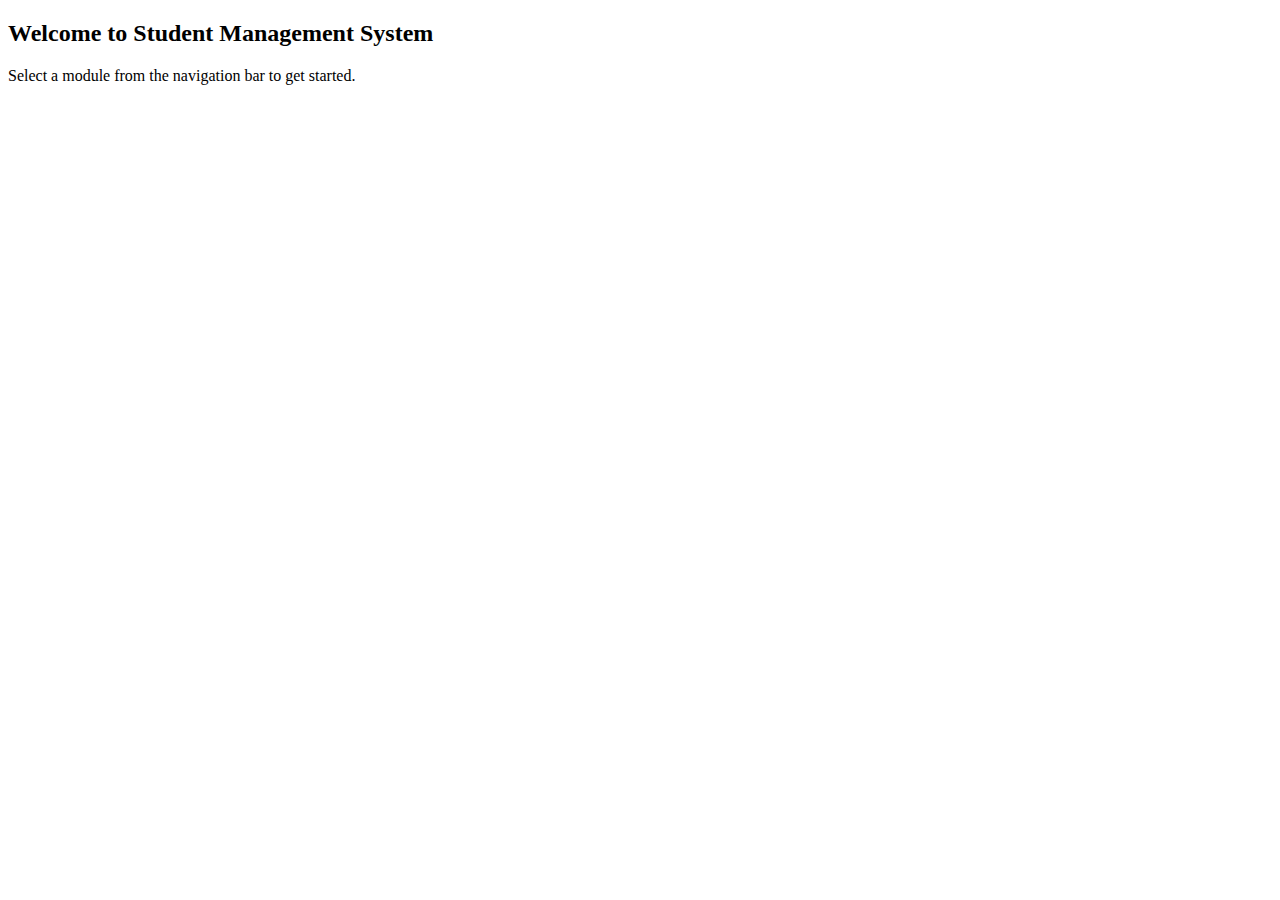
<file: studentmgm/src/main/resources/templates/index.html>
<!DOCTYPE html>
<html xmlns:th="http://www.thymeleaf.org" th:replace="base :: content">
<body>
    <div>
        <h2>Welcome to Student Management System</h2>
        <p>Select a module from the navigation bar to get started.</p>
    </div>
</body>
</html>
</file>
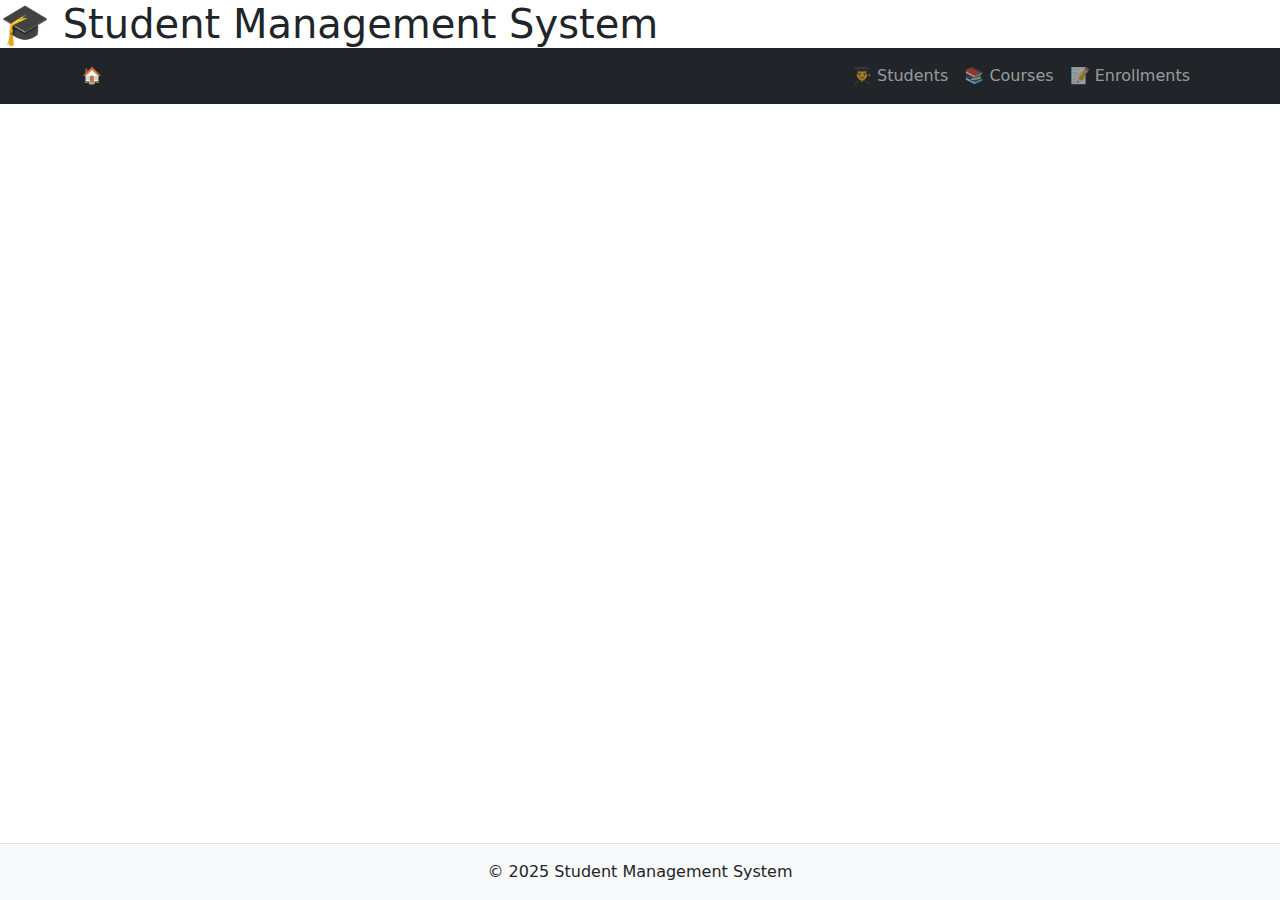
<file: studentmgm/src/main/resources/templates/base.html>
<!DOCTYPE html >
    <html xmlns:th="http://www.thymeleaf.org">
        <head>
            <title>Student Management System</title>
            <link rel="stylesheet" th:href="@{/css/style.css}">
                <link rel="stylesheet" href="https://cdn.jsdelivr.net/npm/bootstrap@5.3.3/dist/css/bootstrap.min.css">
                </head>

                <body class="d-flex flex-column min-vh-100">


                    <!-- Header -->
                    <header>
                        <h1 class="mb-0">🎓 Student Management System</h1>
                    </header>


                    <!-- Navbar -->
                    <nav class="navbar navbar-expand-lg navbar-dark bg-dark">
                        <div class="container">
                            <a th:href="@{/}">🏠 Home</a>
                            <button class="navbar-toggler" type="button" data-bs-toggle="collapse" data-bs-target="#navbarNav">
                                <span class="navbar-toggler-icon"></span>
                            </button>


                            <div class="collapse navbar-collapse" id="navbarNav">
                                <ul class="navbar-nav ms-auto">
                                    <li class="nav-item">
                                        <a class="nav-link" th:href="@{/students}">👨‍🎓 Students</a>
                                    </li>

                                    <li class="nav-item">
                                        <a class="nav-link" th:href="@{/courses}">📚 Courses</a>
                                    </li>
                                    <li class="nav-item">
                                        <a class="nav-link" th:href="@{/enrollments}">📝 Enrollments</a>
                                    </li>
                                </nav>


                                <!-- Main Content -->
                                <main class="container my-4 flex-grow-1">
                                    <div th:replace="${content}"></div>
                                </main>


                                <!-- Footer -->
                                <footer class="bg-light text-center py-3 mt-auto border-top">
                                    <p class="mb-0">&copy; 2025 Student Management System</p>
                                </footer>

                                <!-- Bootstrap JS -->
                                <script src="https://cdn.jsdelivr.net/npm/bootstrap@5.3.3/dist/js/bootstrap.bundle.min.js"></script>
                            </body>
                        </html>
</file>
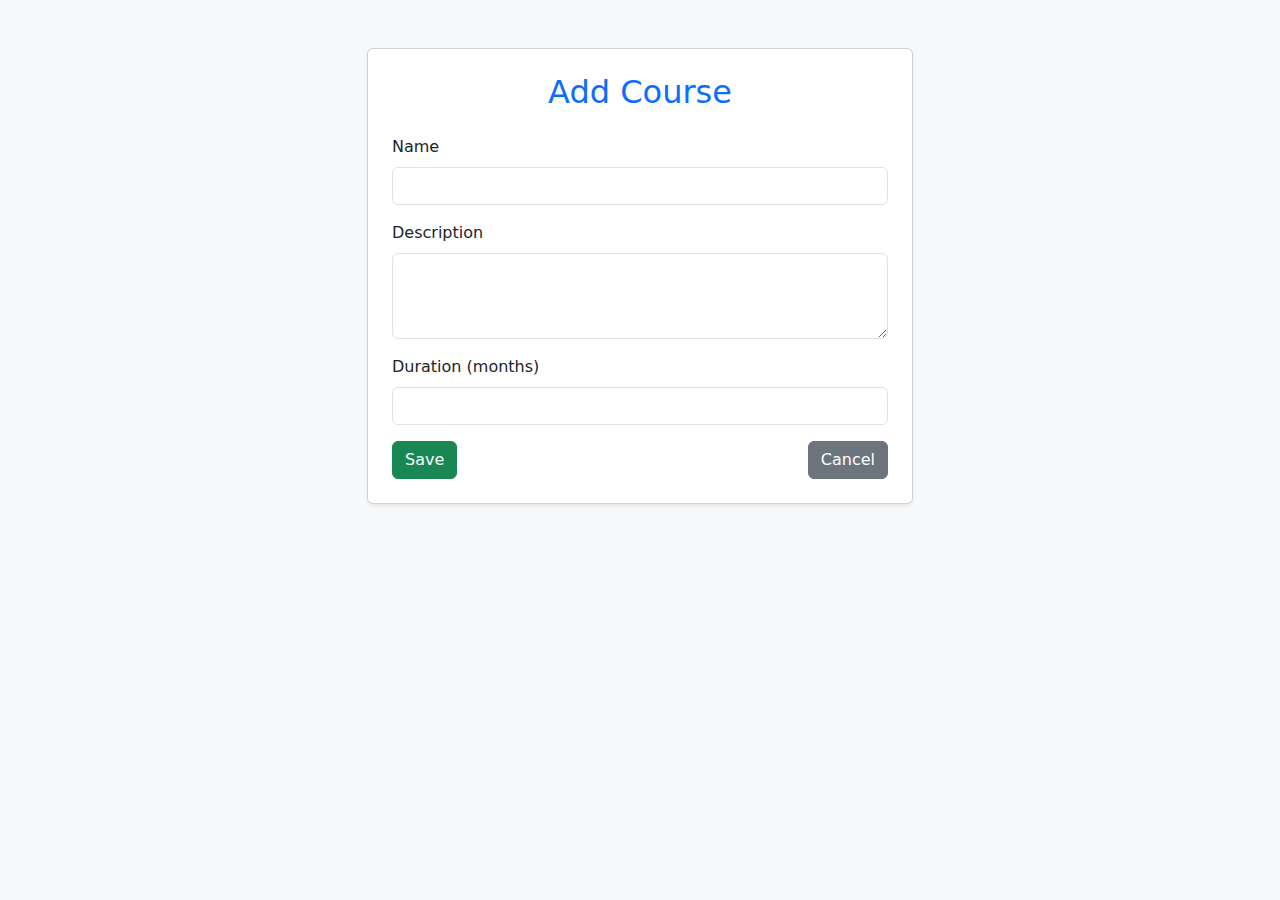
<file: studentmgm/src/main/resources/templates/courses/add.html>
<!DOCTYPE html>
<html xmlns:th="http://www.thymeleaf.org">
<head>
    <meta charset="UTF-8">
    <title>Add Course</title>
    <link rel="stylesheet" th:href="@{/css/style.css}">
    <link rel="stylesheet" href="https://cdn.jsdelivr.net/npm/bootstrap@5.3.3/dist/css/bootstrap.min.css">
</head>
<body class="bg-light">

						<!-- ===== HEADER ===== -->
    <header th:replace="fragments/header :: header"></header>
    

    
<div class="container mt-5">
    <div class="row justify-content-center">
        <div class="col-md-8 col-lg-6">
            <div class="card shadow-sm p-4">
                <h2 class="mb-4 text-center text-primary">Add Course</h2>

                <form th:action="@{/courses/add}" th:object="${course}" method="post">
                    
                    <!-- Course Name -->
                    <div class="mb-3">
                        <label class="form-label">Name</label>
                        <input type="text" th:field="*{name}" class="form-control" required>
                    </div>

                    <!-- Course Description -->
                    <div class="mb-3">
                        <label class="form-label">Description</label>
                        <textarea th:field="*{description}" class="form-control" rows="3" required></textarea>
                    </div>

                    <!-- Duration -->
                    <div class="mb-3">
                        <label class="form-label">Duration (months)</label>
                        <input type="number" th:field="*{durationInMonths}" class="form-control" min="1" required>
                    </div>

                    <!-- Buttons -->
                    <div class="d-flex justify-content-between">
                        <button type="submit" class="btn btn-success">Save</button>
                        <a th:href="@{/courses}" class="btn btn-secondary">Cancel</a>
                    </div>
                </form>

            </div>
        </div>
    </div>
</div>


			    <!-- Include Footer -->
    <div th:replace="fragments/footer :: footer"></div>
    
    

<script src="https://cdn.jsdelivr.net/npm/bootstrap@5.3.3/dist/js/bootstrap.bundle.min.js"></script>
</body>
</html>
</file>
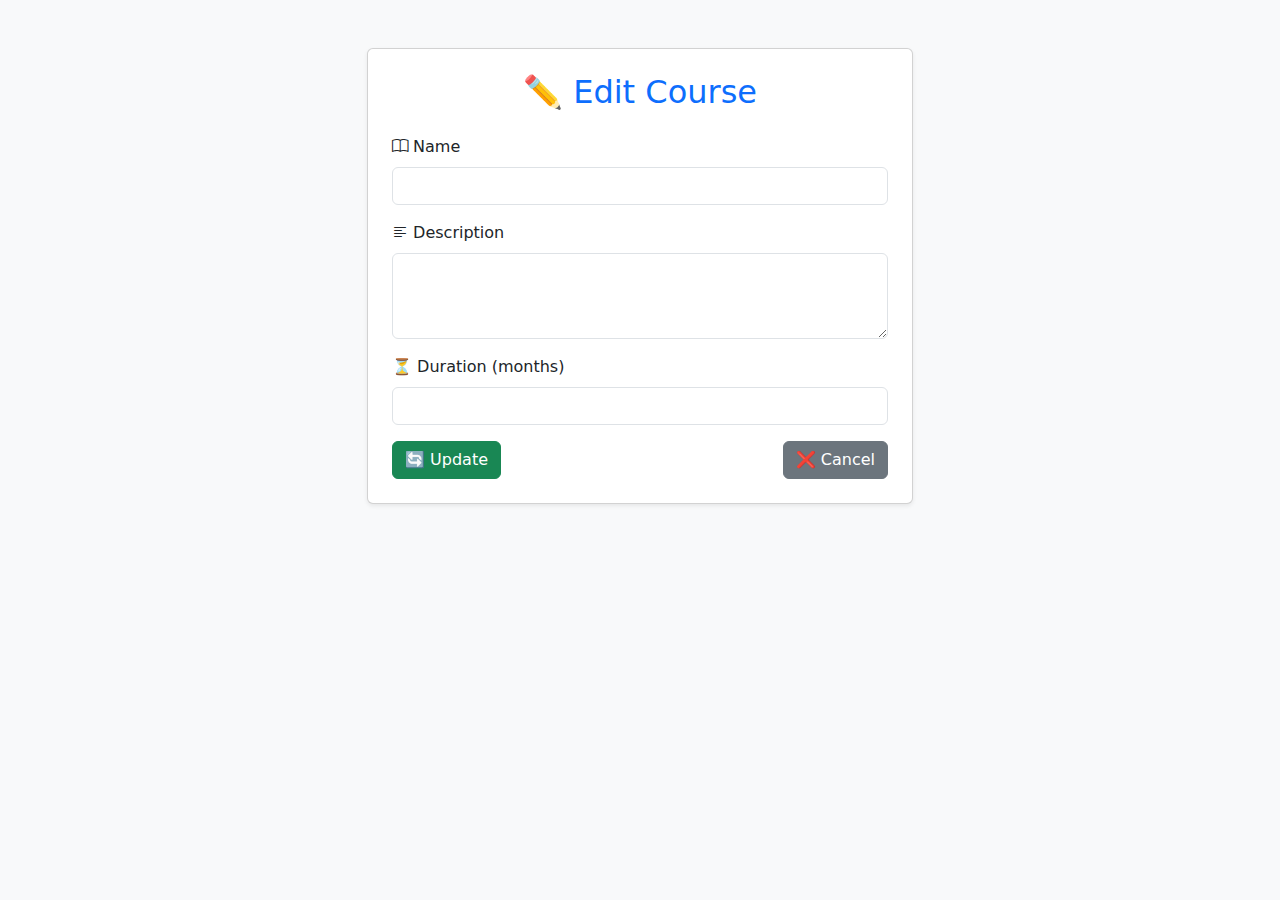
<file: studentmgm/src/main/resources/templates/courses/edit.html>
<!DOCTYPE html>
<html xmlns:th="http://www.thymeleaf.org">
<head>
    <meta charset="UTF-8">
    <title>Edit Course</title>
    <link rel="stylesheet" th:href="@{/css/style.css}">
    <link rel="stylesheet" href="https://cdn.jsdelivr.net/npm/bootstrap@5.3.3/dist/css/bootstrap.min.css">
    <!-- Bootstrap Icons -->
    <link rel="stylesheet" href="https://cdn.jsdelivr.net/npm/bootstrap-icons@1.11.3/font/bootstrap-icons.css">
</head>
<body class="bg-light">

				<!-- ===== HEADER ===== -->
    <header th:replace="fragments/header :: header"></header>
    
    
<div class="container mt-5">
    <div class="row justify-content-center">
        <div class="col-md-8 col-lg-6">
            <div class="card shadow-sm p-4">
                <h2 class="mb-4 text-center text-primary">
                    ✏️ Edit Course
                </h2>

                <form th:action="@{/courses/edit/{id}(id=${course.id})}" th:object="${course}" method="post">
                    
                    <!-- Course Name -->
                    <div class="mb-3">
                        <label class="form-label">
                            <i class="bi bi-book"></i> Name
                        </label>
                        <input type="text" th:field="*{name}" class="form-control" required>
                    </div>

                    <!-- Course Description -->
                    <div class="mb-3">
                        <label class="form-label">
                            <i class="bi bi-text-left"></i> Description
                        </label>
                        <textarea th:field="*{description}" class="form-control" rows="3" required></textarea>
                    </div>

                    <!-- Duration -->
                    <div class="mb-3">
                        <label class="form-label">
                            ⏳ Duration (months)
                        </label>
                        <input type="number" th:field="*{durationInMonths}" class="form-control" min="1" required>
                    </div>

                    <!-- Buttons -->
                    <div class="d-flex justify-content-between">
                        <button type="submit" class="btn btn-success">
                            🔄 Update
                        </button>
                        <a th:href="@{/courses}" class="btn btn-secondary">
                            ❌ Cancel
                        </a>
                    </div>
                </form>

            </div>
        </div>
    </div>
</div>

				    <!-- ===== FOOTER ===== -->
    <footer th:replace="fragments/footer :: footer"></footer>
    

<script src="https://cdn.jsdelivr.net/npm/bootstrap@5.3.3/dist/js/bootstrap.bundle.min.js"></script>
</body>
</html>
</file>
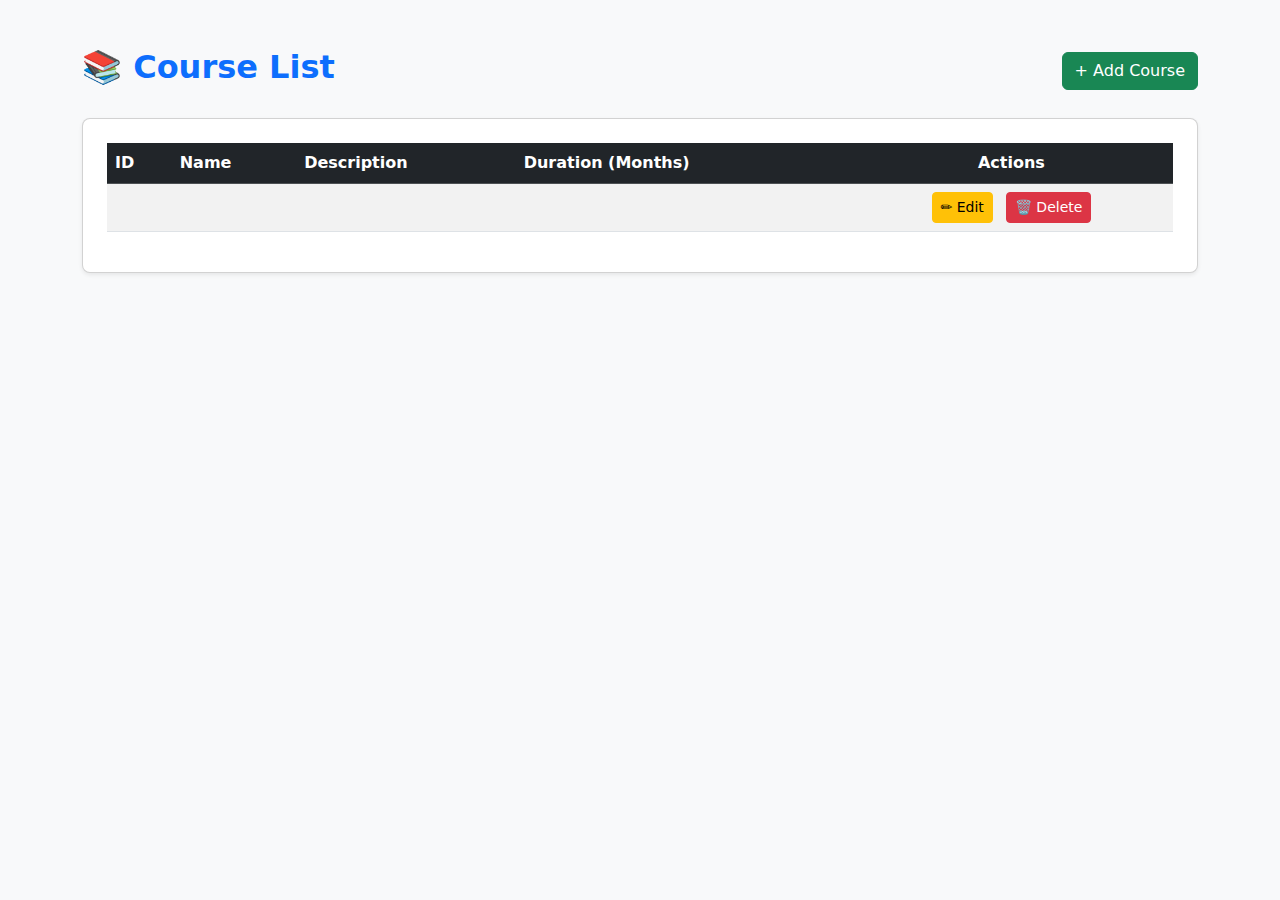
<file: studentmgm/src/main/resources/templates/courses/list.html>
<!DOCTYPE html>
<html xmlns:th="http://www.thymeleaf.org">
<head>
    <meta charset="UTF-8">
    <title>Courses</title>
    <!-- Bootstrap CSS -->
    <link href="https://cdn.jsdelivr.net/npm/bootstrap@5.3.2/dist/css/bootstrap.min.css" rel="stylesheet">
    <link rel="stylesheet" th:href="@{/css/style.css}">
</head>
<body class="bg-light">

    <!-- ===== HEADER ===== -->
    <header th:replace="fragments/header :: header"></header>

    <main>
        <div class="container mt-5">
            <!-- Page Header -->
            <div class="d-flex justify-content-between align-items-center mb-4">
                <h2 class="fw-bold text-primary">📚 Course List</h2>
                <a th:href="@{/courses/add}" class="btn btn-success">
                    + Add Course
                </a>
            </div>

            <!-- Courses Table -->
            <div class="card shadow-sm rounded-3">
                <div class="card-body p-4">
                    <table class="table table-striped table-hover align-middle">
                        <thead class="table-dark">
                            <tr>
                                <th>ID</th>
                                <th>Name</th>
                                <th>Description</th>
                                <th>Duration (Months)</th>
                                <th class="text-center">Actions</th>
                            </tr>
                        </thead>
                        <tbody>
                            <tr th:each="course : ${courses}">
                                <td th:text="${course.id}"></td>
                                <td th:text="${course.name}"></td>
                                <td th:text="${course.description}"></td>
                                <td th:text="${course.durationInMonths}"></td>
                                <td class="text-center">
                                    <a th:href="@{/courses/edit/{id}(id=${course.id})}" 
                                       class="btn btn-warning btn-sm me-2">
                                        ✏ Edit
                                    </a>
                                    <a th:href="@{/courses/delete/{id}(id=${course.id})}" 
                                       class="btn btn-danger btn-sm"
                                       onclick="return confirm('Are you sure you want to delete this course?');">
                                        🗑 Delete
                                    </a>
                                </td>
                            </tr>
                        </tbody>
                    </table>
                </div>
            </div>
        </div>
    </main>

    <!-- ===== FOOTER ===== -->
    <footer th:replace="fragments/footer :: footer"></footer>

    <!-- Bootstrap JS -->
    <script src="https://cdn.jsdelivr.net/npm/bootstrap@5.3.2/dist/js/bootstrap.bundle.min.js"></script>
</body>
</html>
</file>
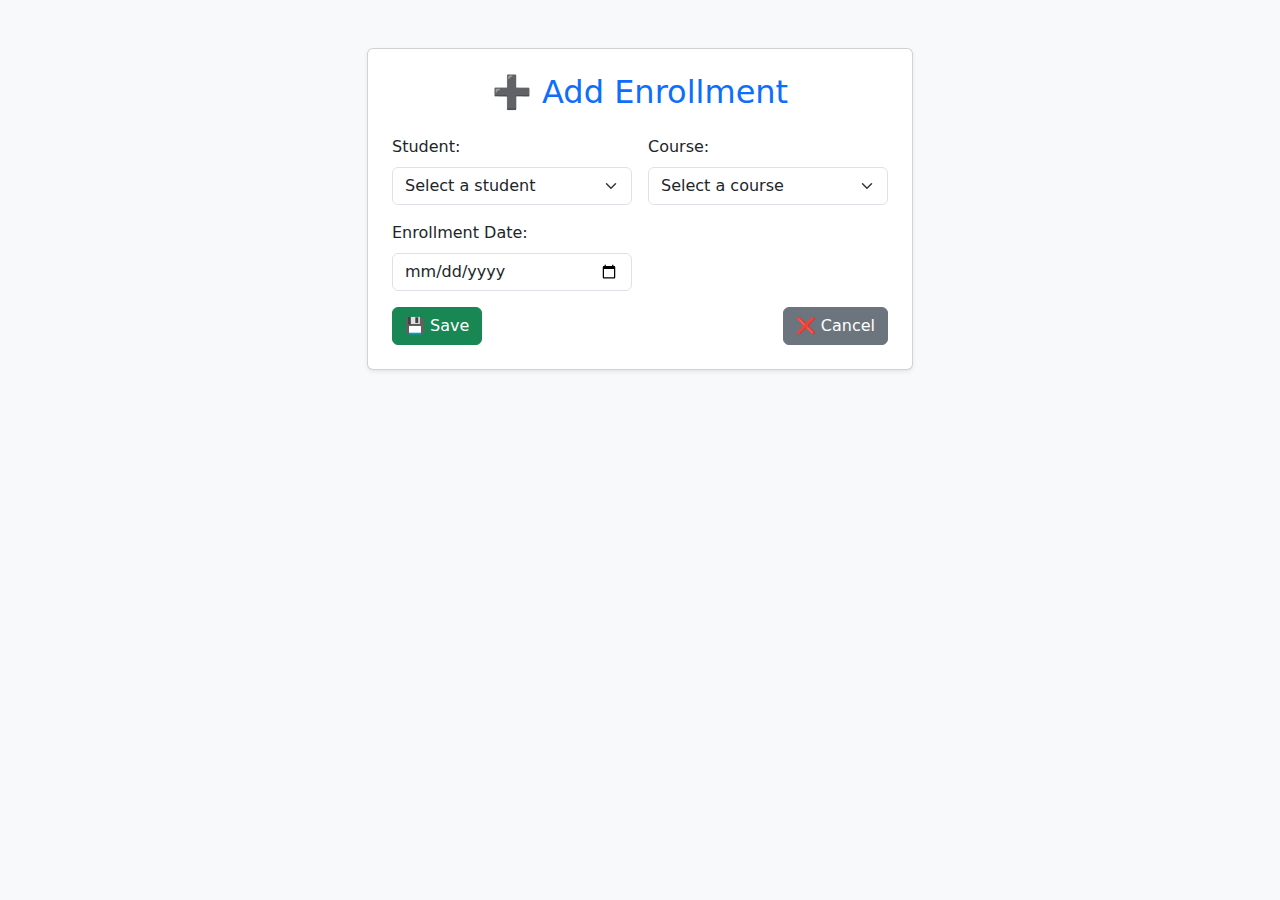
<file: studentmgm/src/main/resources/templates/enrollments/add.html>
<!DOCTYPE html>
<html xmlns:th="http://www.thymeleaf.org">
<head>
    <meta charset="UTF-8">
    <title>Add Enrollment</title>
    <link href="https://cdn.jsdelivr.net/npm/bootstrap@5.3.3/dist/css/bootstrap.min.css" rel="stylesheet">
    <link rel="stylesheet" th:href="@{/css/style.css}">
</head>
<body class="bg-light ">

    <!-- ===== HEADER ===== -->
    <header th:replace="fragments/header :: header"></header>

<main>
    <div class="container mt-5">
        <div class="row justify-content-center">
            <div class="col-md-8 col-lg-6">
                <div class="card shadow-sm p-4">
                    <h2 class="mb-4 text-center text-primary">➕ Add Enrollment</h2>

                    <form th:action="@{/enrollments/add}" th:object="${enrollment}" method="post" class="row g-3">
                        
                        <!-- Student -->
                        <div class="col-md-6">
                            <label class="form-label">Student:</label>
                            <select th:field="*{student.id}" class="form-select" required>
                                <option value="" disabled selected>Select a student</option>
                                <option th:each="student : ${students}" 
                                        th:value="${student.id}" 
                                        th:text="${student.firstName} + ' ' + ${student.lastName}">
                                </option>
                            </select>
                        </div>

                        <!-- Course -->
                        <div class="col-md-6">
                            <label class="form-label">Course:</label>
                            <select th:field="*{course.id}" class="form-select" required>
                                <option value="" disabled selected>Select a course</option>
                                <option th:each="course : ${courses}" 
                                        th:value="${course.id}" 
                                        th:text="${course.name}">
                                </option>
                            </select>
                        </div>

                        <!-- Enrollment Date -->
                        <div class="col-md-6">
                            <label class="form-label">Enrollment Date:</label>
                            <input type="date" th:field="*{dateEnrolled}" class="form-control" required>
                        </div>

                        <!-- Buttons -->
                        <div class="col-12 mt-3 d-flex justify-content-between">
                            <button type="submit" class="btn btn-success">💾 Save</button>
                            <a th:href="@{/enrollments}" class="btn btn-secondary">❌ Cancel</a>
                        </div>

                    </form>
                </div>
            </div>
        </div>
    </div>
</main>


    <!-- ===== FOOTER ===== -->
    <footer th:replace="fragments/footer :: footer"></footer>


<script src="https://cdn.jsdelivr.net/npm/bootstrap@5.3.3/dist/js/bootstrap.bundle.min.js"></script>
</body>
</html>
</file>
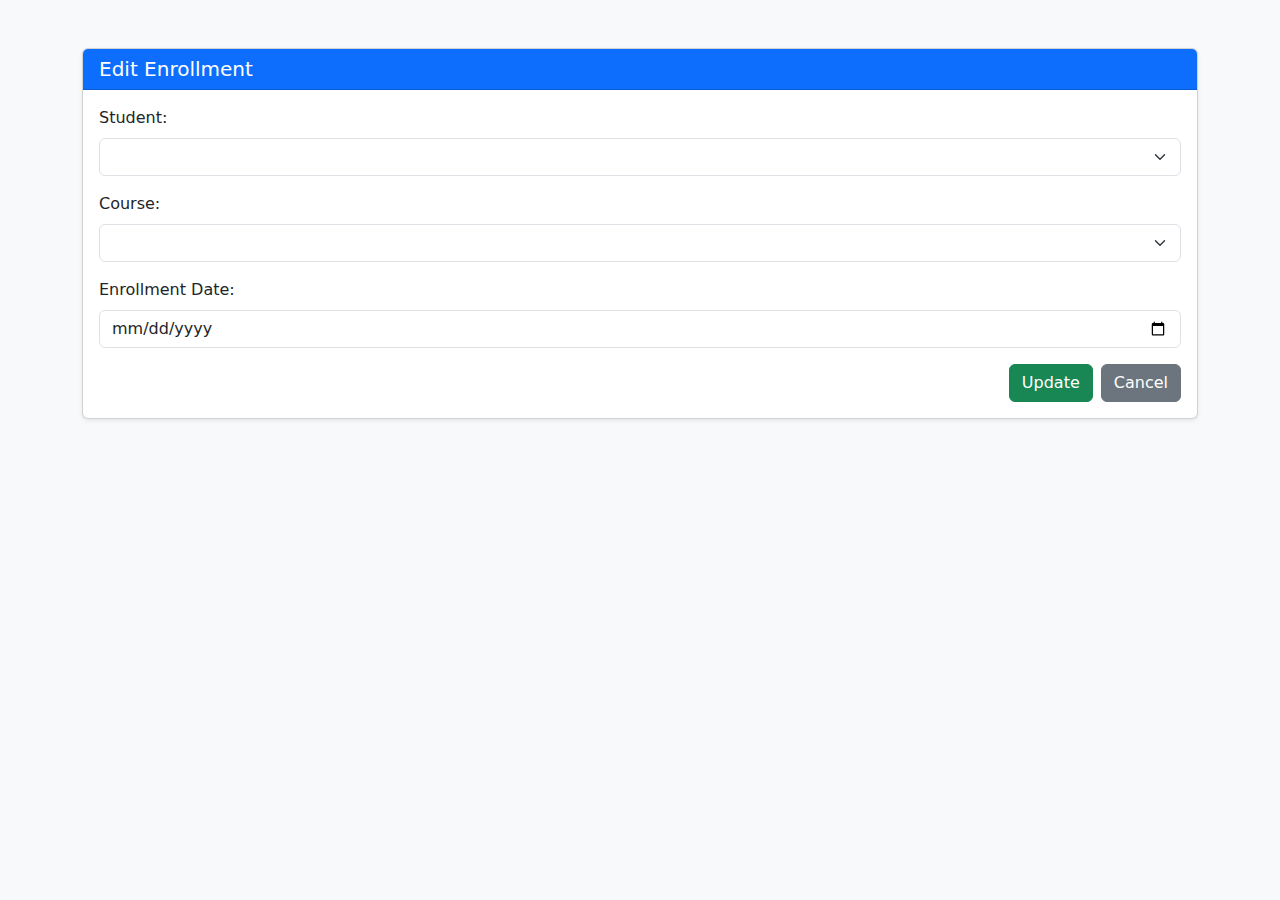
<file: studentmgm/src/main/resources/templates/enrollments/edit.html>
<!DOCTYPE html>
<html xmlns:th="http://www.thymeleaf.org">
<head>
    <meta charset="UTF-8">
    <title>Edit Enrollment</title>
    <link href="https://cdn.jsdelivr.net/npm/bootstrap@5.3.3/dist/css/bootstrap.min.css" rel="stylesheet">
    <link rel="stylesheet" th:href="@{/css/style.css}">
</head>
<body class="bg-light">
		
		
						<!-- ===== HEADER ===== -->
    <header th:replace="fragments/header :: header"></header>
    
    
<div class="container mt-5">
    <div class="card shadow-sm">
        <div class="card-header bg-primary text-white">
            <h2 class="h5 mb-0">Edit Enrollment</h2>
        </div>
        <div class="card-body">
            <form th:action="@{|/enrollments/edit/${enrollment.id}|}" th:object="${enrollment}" method="post" class="needs-validation" novalidate>
                
                <!-- Student -->
                <div class="mb-3">
                    <label class="form-label">Student:</label>
                    <select th:field="*{student.id}" class="form-select" required>
                        <option value="" disabled>Select a student</option>
                        <option th:each="student : ${students}" 
                                th:value="${student.id}" 
                                th:text="${student.firstName} + ' ' + ${student.lastName}" 
                                th:selected="${student.id == enrollment.student.id}">
                        </option>
                    </select>
                </div>

                <!-- Course -->
                <div class="mb-3">
                    <label class="form-label">Course:</label>
                    <select th:field="*{course.id}" class="form-select" required>
                        <option value="" disabled>Select a course</option>
                        <option th:each="course : ${courses}" 
                                th:value="${course.id}" 
                                th:text="${course.name}" 
                                th:selected="${course.id == enrollment.course.id}">
                        </option>
                    </select>
                </div>

                <!-- Enrollment Date -->
                <div class="mb-3">
                    <label class="form-label">Enrollment Date:</label>
                    <input type="date" th:field="*{dateEnrolled}" class="form-control" required>
                </div>

                <!-- Action Buttons -->
                <div class="d-flex justify-content-end">
                    <button type="submit" class="btn btn-success me-2">Update</button>
                    <button type="button" class="btn btn-secondary" onclick="window.location.href='/enrollments'">Cancel</button>
                </div>

            </form>
        </div>
    </div>
</div>

						    <!-- ===== FOOTER ===== -->
    <footer th:replace="fragments/footer :: footer"></footer>
    
    

<script src="https://cdn.jsdelivr.net/npm/bootstrap@5.3.3/dist/js/bootstrap.bundle.min.js"></script>
</body>
</html>
</file>
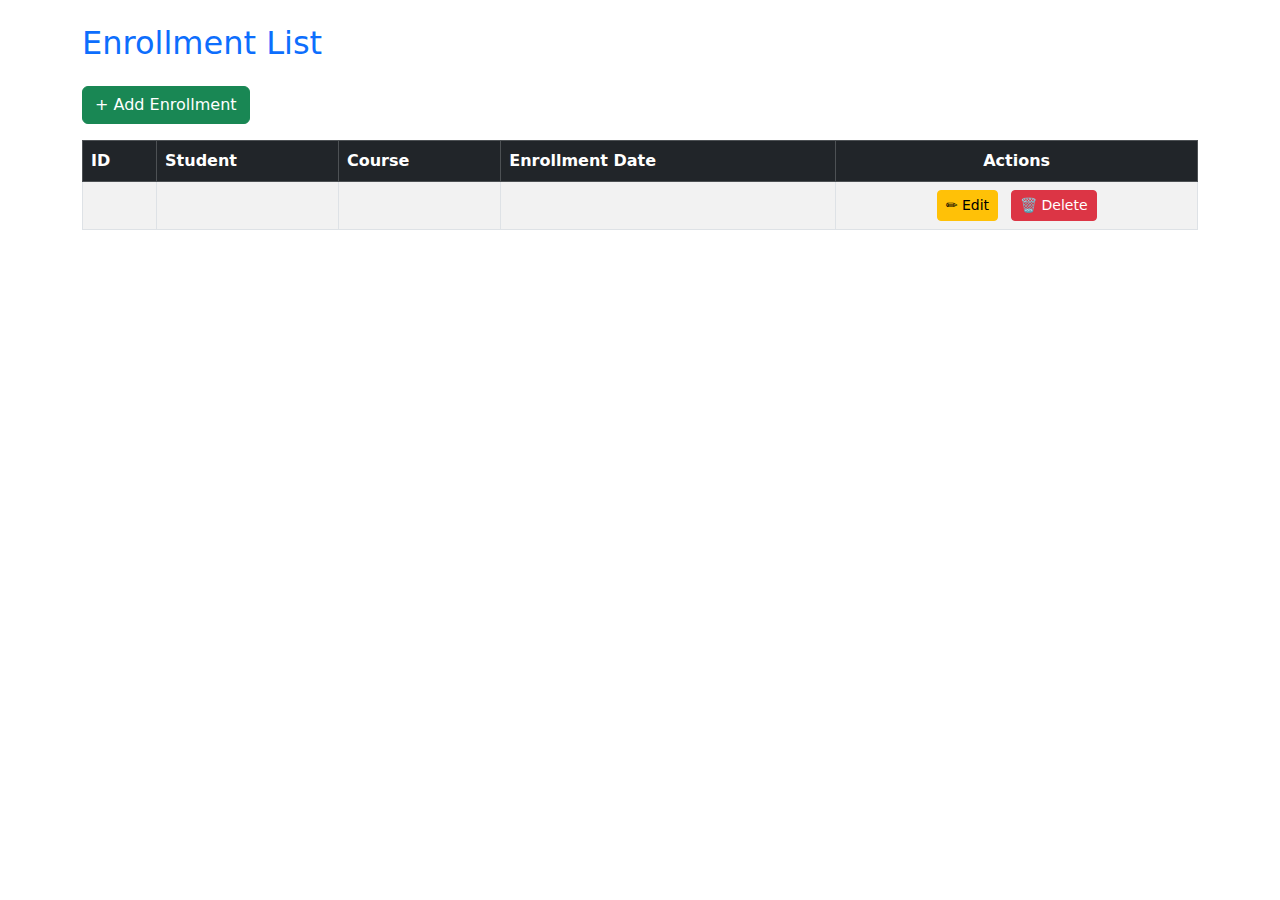
<file: studentmgm/src/main/resources/templates/enrollments/list.html>
<!DOCTYPE html>
<html xmlns:th="http://www.thymeleaf.org">
<head>
    <meta charset="UTF-8">
    <title>Enrollments</title>
    <link rel="stylesheet" th:href="@{/css/style.css}">
    <link href="https://cdn.jsdelivr.net/npm/bootstrap@5.3.0/dist/css/bootstrap.min.css" rel="stylesheet">
</head>
<body class="d-flex flex-column min-vh-100">

    <!-- ===== HEADER ===== -->
    <header th:replace="fragments/header :: header"></header>

    <main class="container mt-4 flex-grow-1">
        <h2 class="mb-4 text-primary">Enrollment List</h2>

        <a th:href="@{/enrollments/add}" class="btn btn-success mb-3">+ Add Enrollment</a>

        <table class="table table-bordered table-striped table-hover align-middle">
            <thead class="table-dark">
                <tr>
                    <th>ID</th>
                    <th>Student</th>
                    <th>Course</th>
                    <th>Enrollment Date</th>
                    <th class="text-center">Actions</th>
                </tr>
            </thead>
            <tbody>
                <tr th:each="enrollment : ${enrollments}">
                    <td th:text="${enrollment.id}"></td>
                    <td th:text="${enrollment.student.firstName} + ' ' + ${enrollment.student.lastName}"></td>
                    <td th:text="${enrollment.course.name}"></td>
                    <td th:text="${enrollment.dateEnrolled}"></td>
                    <td class="text-center">
                        <a th:href="@{|/enrollments/edit/${enrollment.id}|}" class="btn btn-warning btn-sm me-2">✏ Edit</a>
                        <a th:href="@{|/enrollments/delete/${enrollment.id}|}" 
                           onclick="return confirm('Are you sure you want to delete this enrollment?');"
                           class="btn btn-danger btn-sm">🗑 Delete</a>
                    </td>
                </tr>
            </tbody>
        </table>
    </main>

    <!-- ===== FOOTER ===== -->
    <footer th:replace="fragments/footer :: footer"></footer>

    <script src="https://cdn.jsdelivr.net/npm/bootstrap@5.3.0/dist/js/bootstrap.bundle.min.js"></script>
</body>
</html>
</file>
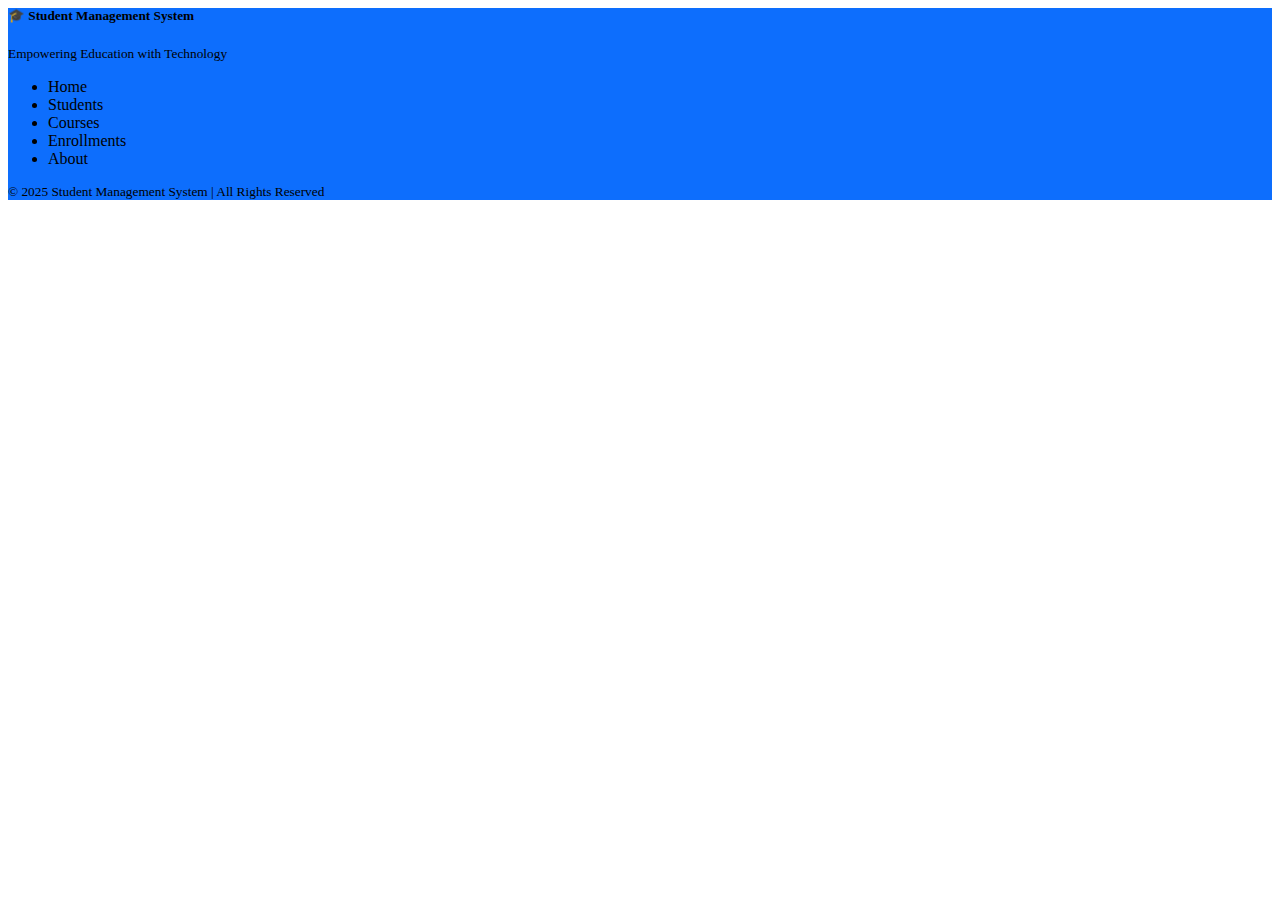
<file: studentmgm/src/main/resources/templates/fragments/footer.html>
<!-- src/main/resources/templates/fragments/footer.html -->
<footer class="custom-footer text-light mt-5">
    <div class="container py-4 d-flex flex-column flex-md-row justify-content-between align-items-center">

        <!-- Left side -->
        <div class="mb-3 mb-md-0">
            <h5 class="fw-bold mb-1">🎓 Student Management System</h5>
            <small>Empowering Education with Technology</small>
        </div>

        <!-- Center links -->
        <ul class="nav mb-3 mb-md-0">
            <li class="nav-item"><a th:href="@{/}" class="nav-link px-2 text-light">Home</a></li>
            <li class="nav-item"><a th:href="@{/students}" class="nav-link px-2 text-light">Students</a></li>
            <li class="nav-item"><a th:href="@{/courses}" class="nav-link px-2 text-light">Courses</a></li>
            <li class="nav-item"><a th:href="@{/enrollments}" class="nav-link px-2 text-light">Enrollments</a></li>
            <li class="nav-item"><a th:href="@{/about}" class="nav-link px-2 text-light">About</a></li>
        </ul>

        <!-- Right side -->
        <div>
            <small>&copy; 2025 Student Management System | All Rights Reserved</small>
        </div>
    </div>
</footer>

<!-- Custom Footer CSS -->
<style>
    .custom-footer {
        background: #0d6efd; /* Primary Blue (Bootstrap theme color) */
        width: 100%; /* Ensures full end-to-end width */
    }

    .custom-footer .nav-link {
        transition: color 0.2s ease;
    }

    .custom-footer .nav-link:hover {
        color: #ffc107; /* Amber hover effect */
    }
</style>


























<!--
<html xmlns:th="http://www.thymeleaf.org">
<body>
<div th:fragment="footer">
    <footer class="bg-dark text-white text-center p-3 mt-4">
        <p>&copy; 2025 Student Management System</p>
    </footer>
</div>
</body>
</html>
 -->
</file>
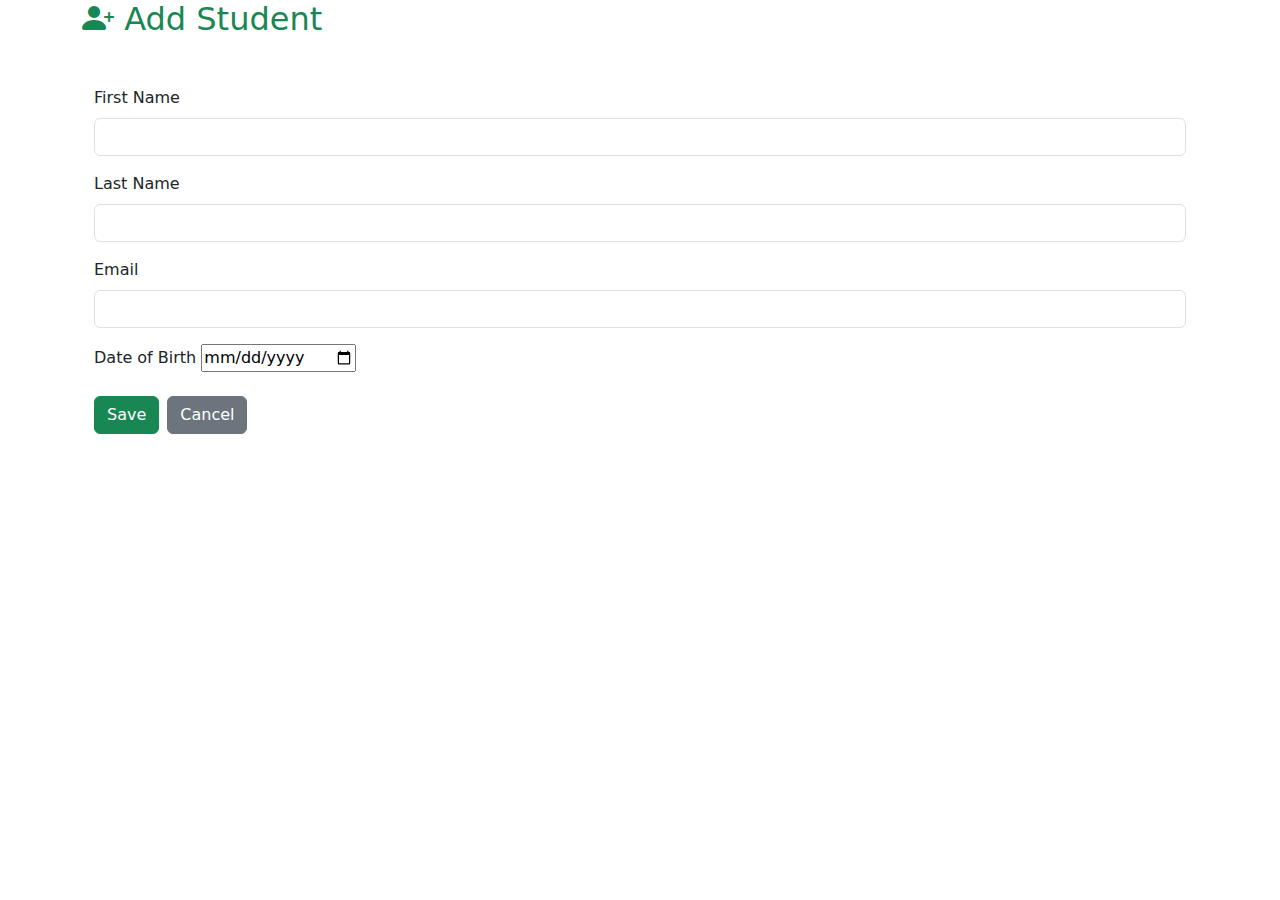
<file: studentmgm/src/main/resources/templates/students/add.html>
<!DOCTYPE html>
<html xmlns:th="http://www.thymeleaf.org">
<head>
    <meta charset="UTF-8">
    <title>Add Student</title>
    <link rel="stylesheet" th:href="@{/css/style.css}">
    
    <!-- Bootstrap CSS -->
    <link href="https://cdn.jsdelivr.net/npm/bootstrap@5.3.0/dist/css/bootstrap.min.css" rel="stylesheet">
    
    
    <!-- Bootstrap Icons -->
    <link rel="stylesheet" href="https://cdn.jsdelivr.net/npm/bootstrap-icons@1.11.3/font/bootstrap-icons.css">
    
</head>
<body class="container">

	<!-- Include Header -->
    <div th:replace="fragments/header :: header"></div>
    
    
    
<h2 class="mb-4 text-success">
  <i class="bi bi-person-plus-fill"></i> Add Student
</h2>




<div class="container mt-5">
<form th:action="@{/students/add}" th:object="${student}" method="post">
   
    <div class="mb-3">
        <label class="form-label">First Name</label>
        <input type="text" th:field="*{firstName}" class="form-control" required>
        <div class = "text-danger" th:if="${#fields.hasErrors('firstName')}" th:errors="*{firstName}"></div>
    </div>

    <div class="mb-3">
        <label class="form-label">Last Name</label>
        <input type="text" th:field="*{lastName}" class="form-control" required>
        <div class="text-danger" th:if="${#fields.hasErrors('lastName')}" th:errors="*{lastName}"></div>
    </div>

    <div class="mb-3">
        <label class="form-label">Email</label>
        <input type="email" th:field="*{email}" class="form-control" required>
        <div class="text-danger" th:if="${#fields.hasErrors('email')}" th:errors="*{email}"></div>
    </div>

    <div class = "mb-3">
        <label class="form-label">Date of Birth</label>
        <input type="date" th:field="*{dob}" class="form-label">
        <div class="text-danger" th:if="${#fields.hasErrors('dob')}" th:errors="*{dob}"></div>
    </div>

    <div class="d-flex gap-2">
    	<button type="submit" class="btn btn-success">Save</button>
    	<a th:href="@{/students}" class="btn btn-secondary">Cancel</a>
	</div>

</form>
</div>

	    			<!-- Include Footer -->
    <div th:replace="fragments/footer :: footer"></div>

					<!-- Bootstrap JS -->
<script src="https://cdn.jsdelivr.net/npm/bootstrap@5.3.2/dist/js/bootstrap.bundle.min.js"></script>
</body>
</html>
</file>
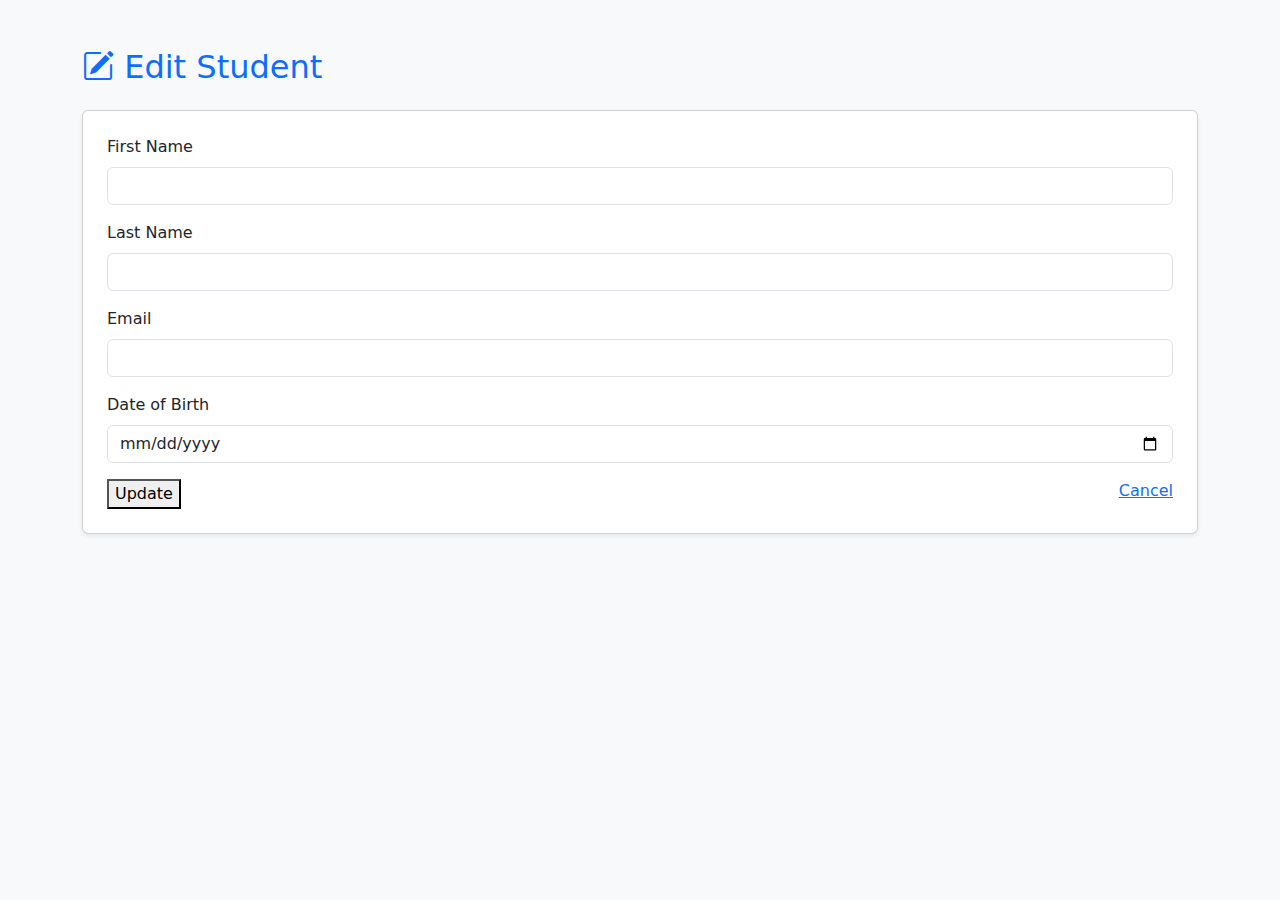
<file: studentmgm/src/main/resources/templates/students/edit.html>
<!DOCTYPE html>
<html xmlns:th="http://www.thymeleaf.org">
<head>
    <meta charset="UTF-8">
    <title>Edit Student</title>
    <link rel="stylesheet" th:href="@{/css/style.css}">
    
    <!-- Bootstrap CSS -->
    <link href="https://cdn.jsdelivr.net/npm/bootstrap@5.3.2/dist/css/bootstrap.min.css" rel="stylesheet">
    
    
    <!-- Bootstrap Icons -->
    <link rel="stylesheet" href="https://cdn.jsdelivr.net/npm/bootstrap-icons@1.11.3/font/bootstrap-icons.css">
    
    
    
</head>
<body class = "bg-light">	
		
			<!-- Include Header -->
    <div th:replace="fragments/header :: header"></div>

<div class = "container mt-5">
<h2 class = "mb-4 text-primary">
	<i class="bi bi-pencil-square"></i>
	Edit Student
</h2>

<form th:action="@{/students/edit/{id}(id=${student.id})}" th:object="${student}" method="post" class = "card p-4 shadow-sm bg-white">
    
    <div class = "mb-3">
        <label class="form-label">First Name</label>
        <input type="text" th:field="*{firstName}" required class="form-control">
        <div class = "text-danger small" th:if="${#fields.hasErrors('firstName')}" th:errors="*{firstName}"></div>
    </div>

    <div class = "mb-3">
        <label class="form-label">Last Name</label>
        <input type="text" th:field="*{lastName}" required class="form-control">
        <div class = "text-danger small" th:if="${#fields.hasErrors('lastName')}" th:errors="*{lastName}"></div>
    </div>

    <div class = "mb-3">
        <label class="form-label">Email</label>
        <input type="email" th:field="*{email}" required class="form-control">
        <div class = "text-danger small" th:if="${#fields.hasErrors('email')}" th:errors="*{email}"></div>
    </div>

    <div class = "mb-3">
        <label class="form-label">Date of Birth</label>
        <input type="date" th:field="*{dob}" class="form-control">
        <div class = "text-danger small" th:if="${#fields.hasErrors('dob')}" th:errors="*{dob}"></div>
    </div>
	
	<div class = "d-flex justify-content-between">
    	<button type="submit" class = "btn-btn-success">Update</button>
    	<a th:href="@{/students}" class = "btn-btn-success">Cancel</a>
    </div>
    
</form>
</div>
		
			    <!-- Include Footer -->
    <div th:replace="fragments/footer :: footer"></div>
    

<!-- Bootstrap JS -->
<script src="https://cdn.jsdelivr.net/npm/bootstrap@5.3.2/dist/js/bootstrap.bundle.min.js"></script>
</body>
</html>
</file>
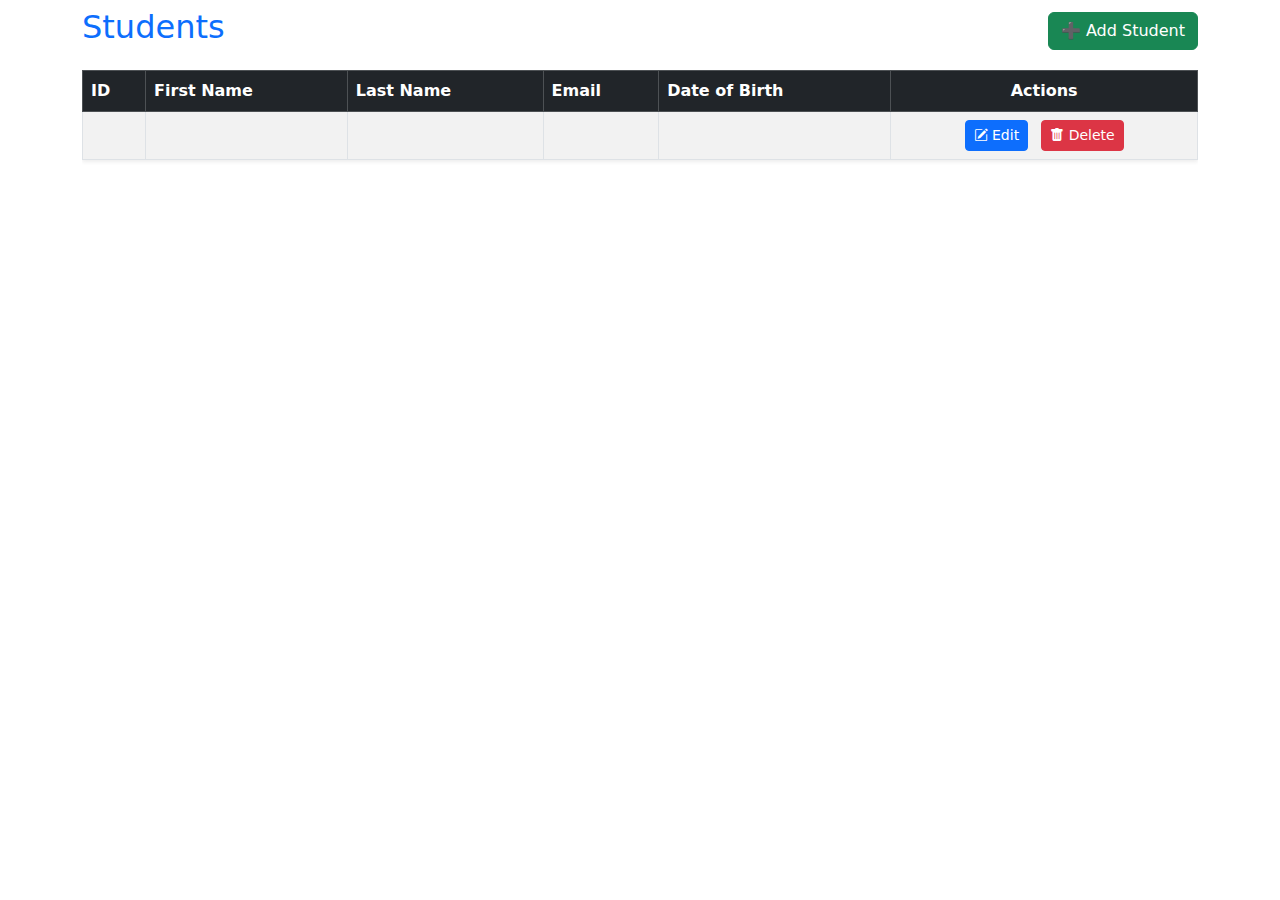
<file: studentmgm/src/main/resources/templates/students/list.html>
<!DOCTYPE html>
<html xmlns:th="http://www.thymeleaf.org">
<head>
    <meta charset="UTF-8">
    <title>Students</title>
    <link href="https://cdn.jsdelivr.net/npm/bootstrap@5.3.3/dist/css/bootstrap.min.css" rel="stylesheet">
    <link rel="stylesheet" th:href="@{/css/style.css}">
</head>
<body class="container mt-2">

	<!-- Include Header -->
    <div th:replace="fragments/header :: header"></div>

    <div class="d-flex justify-content-between align-items-center mb-3">
        <h2 class="text-primary">Students</h2>
        <a class="btn btn-success" th:href="@{/students/add}">➕ Add Student</a>
    </div>


<!-- Table -->
<div class = "table-responsive">
    <table class="table table-bordered table-hover table-striped align-middle shadow-sm">
        <thead class="table-dark">
            <tr>
                <th>ID</th>
                <th>First Name</th>
                <th>Last Name</th>
                <th>Email</th>
                <th>Date of Birth</th>
                <th class = "text-center">Actions</th>
            </tr>
        </thead>
        <tbody>
            <tr th:each="student : ${students}">
                <td th:text="${student.id}"></td>
                <td th:text="${student.firstName}"></td>
                <td th:text="${student.lastName}"></td>
                <td th:text="${student.email}"></td>
                <td th:text="${student.dob}"></td>
                
                
                <td class="text-center">
                    <a class="btn btn-sm btn-primary me-2" th:href="@{|/students/edit/${student.id}|}">
                            <i class="bi bi-pencil-square"></i> Edit
                    </a>
                    
                    <a class="btn btn-sm btn-danger" 
                           th:href="@{|/students/delete/${student.id}|}" 
                           onclick="return confirm('Are you sure you want to delete this student?');">
                            <i class="bi bi-trash-fill"></i> Delete
                    </a>
                </td>
                
            </tr>
        </tbody>
    </table>
</div>



	<!-- Bootstrap JS -->
    <script src="https://cdn.jsdelivr.net/npm/bootstrap@5.3.3/dist/js/bootstrap.bundle.min.js"></script>
    
    
    
    <!-- Bootstrap Icons -->
    <link rel="stylesheet" href="https://cdn.jsdelivr.net/npm/bootstrap-icons@1.11.3/font/bootstrap-icons.css">
    
    
    <!-- Include Footer -->
    <div th:replace="fragments/footer :: footer"></div>
</body>
</html>










<!-- <html xmlns:th="http://www.thymeleaf.org">
<head>
    <meta charset="UTF-8">
    <title>Students</title>
    <link rel="stylesheet" th:href="@{/css/style.css}">
</head>
<body>
<h2>Students</h2>

<a th:href="@{/students/add}">Add Student</a>

<table border="1" cellpadding="8" cellspacing="0">
    <thead>
        <tr>
            <th>ID</th>
            <th>First Name</th>
            <th>Last Name</th>
            <th>Email</th>
            <th>Date of Birth</th>
            <th>Actions</th>
        </tr>
    </thead>
    <tbody>
        <tr th:each="student : ${students}">
            <td th:text="${student.id}"></td>
            <td th:text="${student.firstName}"></td>
            <td th:text="${student.lastName}"></td>
            <td th:text="${student.email}"></td>
            <td th:text="${student.dob}"></td>
            <td>
                <a th:href="@{|/students/edit/${student.id}|}">Edit</a> |
                <a th:href="@{|/students/delete/${student.id}|}" 
                   onclick="return confirm('Are you sure you want to delete this student?');">Delete</a>
            </td>
        </tr>
    </tbody>
</table>
</body>
</html> -->
</file>
